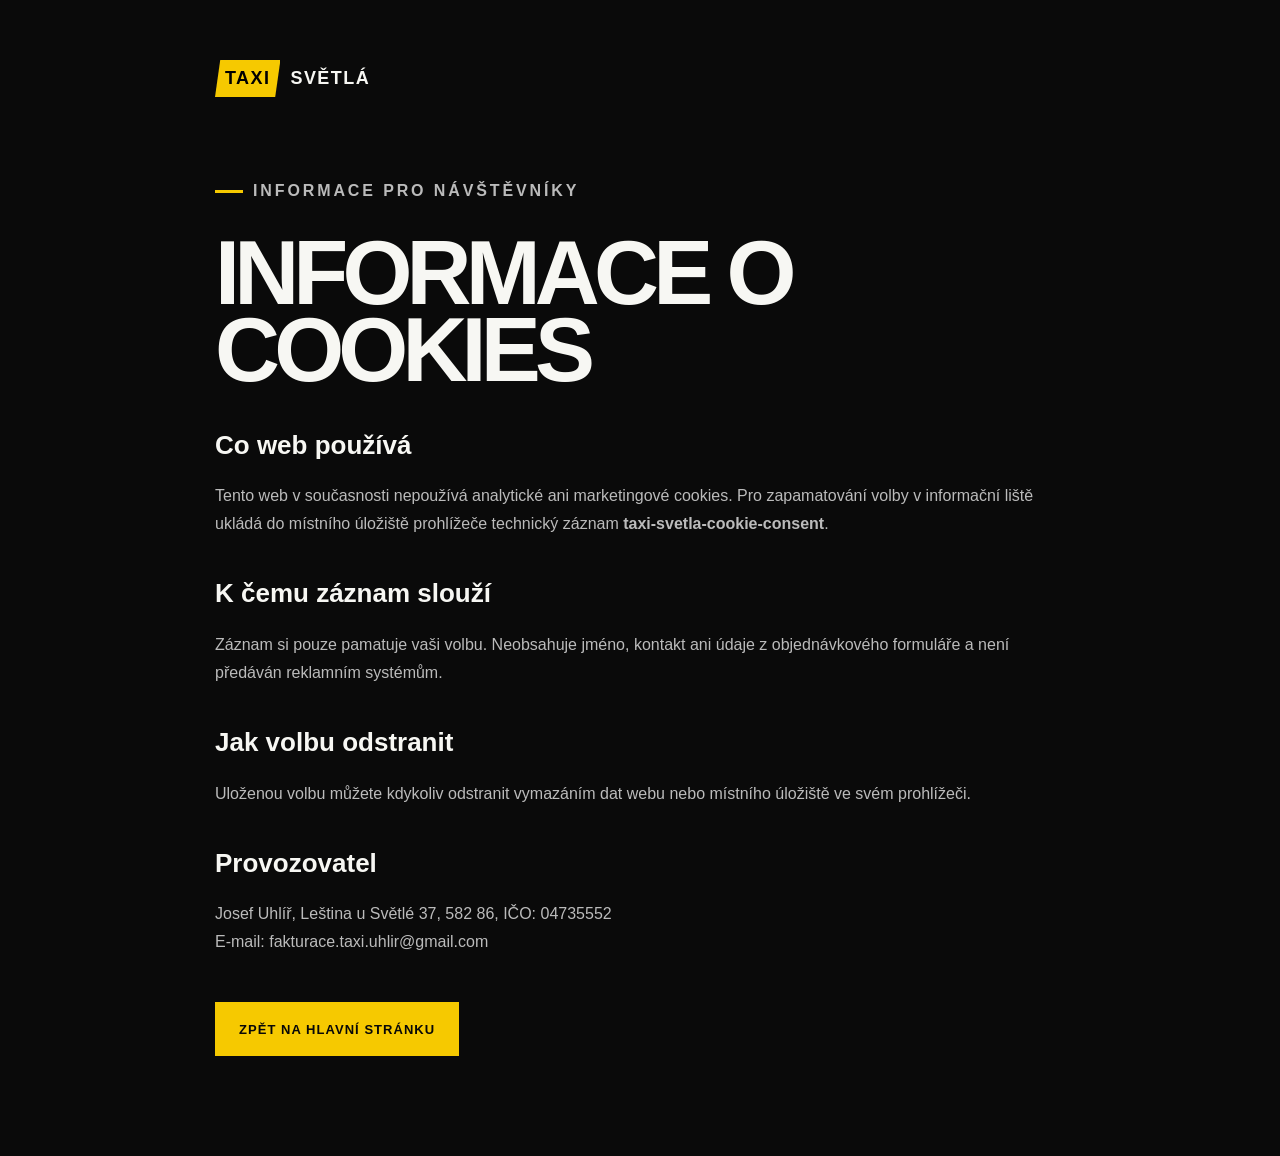
<file: cookies.html>
<!doctype html><html lang="cs"><head><meta charset="utf-8"><meta name="viewport" content="width=device-width,initial-scale=1"><title>Informace o cookies | Taxi Světlá</title><link rel="stylesheet" href="styles.css"></head><body><main class="legal-page"><a class="brand" href="index.html"><span class="brand-mark">TAXI</span><span>SVĚTLÁ</span></a><p class="eyebrow"><span></span> INFORMACE PRO NÁVŠTĚVNÍKY</p><h1>Informace o cookies</h1><h2>Co web používá</h2><p>Tento web v současnosti nepoužívá analytické ani marketingové cookies. Pro zapamatování volby v informační liště ukládá do místního úložiště prohlížeče technický záznam <strong>taxi-svetla-cookie-consent</strong>.</p><h2>K čemu záznam slouží</h2><p>Záznam si pouze pamatuje vaši volbu. Neobsahuje jméno, kontakt ani údaje z objednávkového formuláře a není předáván reklamním systémům.</p><h2>Jak volbu odstranit</h2><p>Uloženou volbu můžete kdykoliv odstranit vymazáním dat webu nebo místního úložiště ve svém prohlížeči.</p><h2>Provozovatel</h2><p>Josef Uhlíř, Leština u Světlé 37, 582 86, IČO: 04735552<br>E-mail: fakturace.taxi.uhlir@gmail.com</p><a class="button button-primary" href="index.html">Zpět na hlavní stránku</a></main></body></html>
</file>
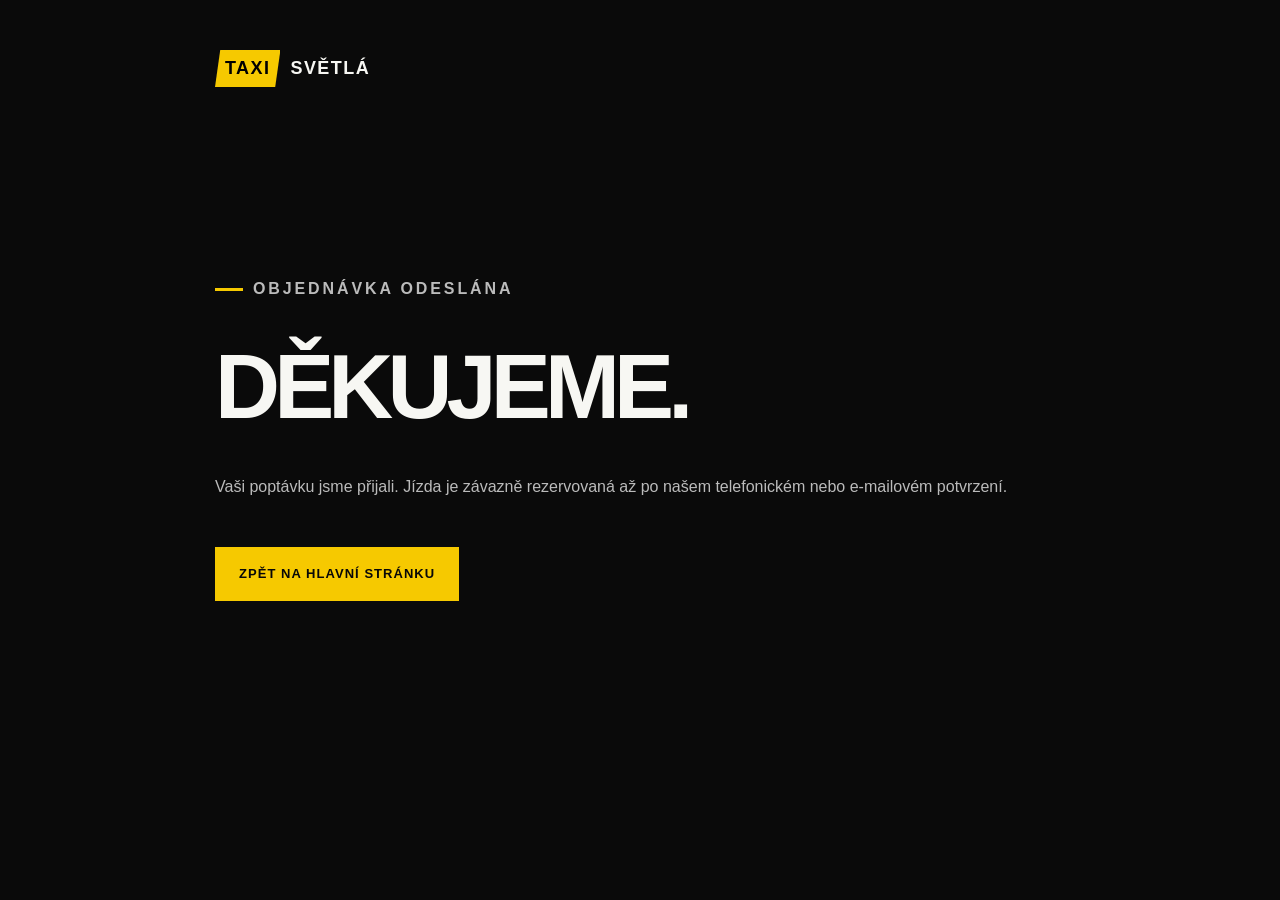
<file: dekujeme.html>
<!doctype html><html lang="cs"><head><meta charset="utf-8"><meta name="viewport" content="width=device-width,initial-scale=1"><title>Objednávka odeslána | Taxi Světlá</title><link rel="stylesheet" href="styles.css"></head><body><main class="legal-page thank-you"><a class="brand" href="index.html"><span class="brand-mark">TAXI</span><span>SVĚTLÁ</span></a><p class="eyebrow"><span></span> OBJEDNÁVKA ODESLÁNA</p><h1>Děkujeme.</h1><p>Vaši poptávku jsme přijali. Jízda je závazně rezervovaná až po našem telefonickém nebo e-mailovém potvrzení.</p><a class="button button-primary" href="index.html">Zpět na hlavní stránku</a></main></body></html>
</file>
<file: styles.css>
:root { --yellow:#f6c900; --black:#0a0a0a; --panel:#151515; --muted:#a5a5a5; --white:#f7f7f3; }
*{box-sizing:border-box} html{scroll-behavior:smooth} body{margin:0;background:var(--black);color:var(--white);font-family:Arial,Helvetica,sans-serif} a{color:inherit;text-decoration:none} button,input,select,textarea{font:inherit}
.topbar{height:82px;padding:0 5vw;display:flex;align-items:center;justify-content:space-between;position:absolute;inset:0 0 auto;z-index:10;border-bottom:1px solid #ffffff22}.brand{display:flex;align-items:center;gap:10px;font-weight:900;letter-spacing:.08em;font-size:18px}.brand-mark{background:var(--yellow);color:#000;padding:8px 10px;clip-path:polygon(8% 0,100% 0,92% 100%,0 100%)}nav{display:flex;gap:34px;font-size:13px;font-weight:700;text-transform:uppercase;letter-spacing:.1em}nav a:hover{color:var(--yellow)}.phone-pill{border:1px solid #ffffff55;border-radius:999px;padding:12px 20px;font-weight:800}.phone-pill:hover{background:var(--yellow);border-color:var(--yellow);color:#000}
.hero{min-height:840px;position:relative;display:flex;align-items:center;background:url('images/hero.jpg') center/cover no-repeat}.hero-overlay{position:absolute;inset:0;background:linear-gradient(90deg,rgba(0,0,0,.95) 0%,rgba(0,0,0,.72) 50%,rgba(0,0,0,.22) 100%),linear-gradient(0deg,#0a0a0a 0%,transparent 28%)}.hero-content{width:min(1180px,90vw);margin:0 auto;position:relative;padding-top:80px}.eyebrow{display:flex;align-items:center;gap:10px;color:#c8c8c8;font-size:12px;font-weight:800;letter-spacing:.18em}.eyebrow span{display:inline-block;width:28px;height:3px;background:var(--yellow)}h1{font-size:clamp(58px,8vw,110px);line-height:.86;letter-spacing:-.065em;margin:30px 0;text-transform:uppercase;max-width:900px}h1 em,h2 em{font-style:normal;color:var(--yellow)}.hero-copy{max-width:640px;color:#d1d1d1;font-size:19px;line-height:1.65}.hero-actions{display:flex;gap:14px;margin-top:34px}.button{min-height:54px;padding:0 24px;display:inline-flex;align-items:center;justify-content:center;gap:32px;border:0;font-size:13px;font-weight:900;letter-spacing:.08em;text-transform:uppercase;cursor:pointer}.button-primary{background:var(--yellow);color:#080808}.button-primary:hover{background:#ffdc32}.button-ghost{border:1px solid #ffffff55}.button-ghost:hover{border-color:white}.hero-facts{display:flex;margin-top:70px;gap:64px}.hero-facts div{display:flex;flex-direction:column}.hero-facts strong{font-size:22px}.hero-facts span{color:#aaa;font-size:12px;text-transform:uppercase;letter-spacing:.1em;margin-top:6px}
.booking-wrap{width:min(1180px,90vw);margin:-22px auto 0;position:relative;display:grid;grid-template-columns:.8fr 1.2fr;background:var(--yellow);color:#111}.booking-intro{padding:54px}.booking-intro .eyebrow{color:#111}.booking-intro .eyebrow span{background:#111}.booking-intro h2,.section h2,.airport-band h2,.contact h2{font-size:clamp(40px,5vw,68px);line-height:.98;letter-spacing:-.05em;margin:18px 0}.booking-intro p{line-height:1.65;max-width:430px}.booking-intro>a{font-weight:900;border-bottom:2px solid #111}.booking-form{background:#171717;padding:42px;display:grid;grid-template-columns:1fr 1fr;gap:18px;color:white}.booking-form label{font-size:11px;text-transform:uppercase;letter-spacing:.09em;color:#bbb;font-weight:800}.booking-form input,.booking-form select,.booking-form textarea{display:block;width:100%;margin-top:8px;background:#262626;border:1px solid #3c3c3c;color:white;padding:14px;outline:none}.booking-form input:focus,.booking-form select:focus,.booking-form textarea:focus{border-color:var(--yellow)}.booking-form .wide{grid-column:1/-1}.booking-form .consent{display:flex;align-items:flex-start;gap:10px;text-transform:none;font-weight:400;letter-spacing:0}.consent input{width:auto;margin:2px 0}.booking-form button{width:100%}
.section{width:min(1180px,90vw);margin:0 auto;padding:120px 0}.section-heading{display:grid;grid-template-columns:1.2fr .8fr;gap:70px;align-items:end;margin-bottom:50px}.section-heading>p{color:var(--muted);font-size:17px;line-height:1.7}.service-grid{display:grid;grid-template-columns:repeat(4,1fr);border-top:1px solid #303030;border-left:1px solid #303030}.service-grid article{padding:34px;border-right:1px solid #303030;border-bottom:1px solid #303030;min-height:260px}.service-icon{display:grid;place-items:center;width:52px;height:52px;background:var(--yellow);color:#000;font-weight:900;font-size:20px}.service-grid h3{font-size:19px;margin:30px 0 12px}.service-grid p{color:var(--muted);line-height:1.65;font-size:14px}
.airport-band{padding:100px max(5vw,calc((100vw - 1180px)/2));display:grid;grid-template-columns:1.1fr .9fr;gap:100px;align-items:end;background:linear-gradient(90deg,#1c1c1c,#111);border-top:1px solid #292929;border-bottom:1px solid #292929}.airport-band>div:last-child p{color:#bbb;font-size:18px;line-height:1.75}.text-link{display:inline-block;color:var(--yellow);font-weight:900;margin-top:20px;border-bottom:1px solid var(--yellow);padding-bottom:5px}
.fleet{padding-bottom:100px}.fleet-grid{display:grid;grid-template-columns:repeat(3,1fr);gap:20px}.fleet-grid article{background:#171717;overflow:hidden}.fleet-grid img{width:100%;height:340px;object-fit:cover;filter:saturate(.75);transition:.4s}.fleet-grid article:hover img{transform:scale(1.025);filter:saturate(1)}.fleet-grid article>div{padding:24px;display:flex;justify-content:space-between;align-items:center}.fleet-grid h3{margin:0;font-size:18px}.fleet-grid span{color:var(--yellow);font-weight:800;font-size:13px}
.payments{display:flex;align-items:center;justify-content:center;gap:48px;padding:28px 5vw;background:var(--yellow);color:#111}.payments span{text-transform:uppercase;font-size:11px;letter-spacing:.15em}.payments strong{font-size:14px}.contact{width:min(1180px,90vw);margin:0 auto;padding:120px 0;display:grid;grid-template-columns:1fr 1fr;gap:100px;align-items:center}.contact-copy{color:#bbb;max-width:500px;line-height:1.7;font-size:18px}.contact-card{background:#171717;border-left:5px solid var(--yellow);padding:48px;display:flex;flex-direction:column;align-items:flex-start;gap:24px}.big-phone{font-size:clamp(28px,4vw,46px);font-weight:900;color:var(--yellow)}.contact-card>p{color:#bbb;line-height:1.7}.socials{display:flex;gap:12px}.socials a{border:1px solid #444;padding:10px 14px;font-size:12px;font-weight:800;text-transform:uppercase}footer{border-top:1px solid #292929;padding:32px 5vw 100px;display:flex;align-items:center;justify-content:space-between;color:#888;font-size:12px}footer .brand{color:white}.mobile-call{display:none}
@media(max-width:900px){nav{display:none}.hero{min-height:760px}.hero-content{padding-top:100px}.hero-facts{gap:28px}.booking-wrap,.section-heading,.airport-band,.contact{grid-template-columns:1fr}.booking-intro{padding:38px}.service-grid{grid-template-columns:1fr 1fr}.fleet-grid{grid-template-columns:1fr}.fleet-grid img{height:420px}.airport-band{gap:25px}.payments{flex-wrap:wrap;gap:20px 36px}.contact{gap:30px}}
@media(max-width:600px){.topbar{height:70px}.phone-pill{display:none}.brand{font-size:14px}.hero{min-height:720px}.hero-overlay{background:linear-gradient(90deg,rgba(0,0,0,.93),rgba(0,0,0,.5)),linear-gradient(0deg,#0a0a0a,transparent 40%)}h1{font-size:54px}.hero-copy{font-size:16px}.hero-actions{flex-direction:column;align-items:stretch}.hero-facts{margin-top:42px;display:grid;grid-template-columns:1fr 1fr}.hero-facts div:last-child{display:none}.booking-wrap{width:100%;margin:0}.booking-form{grid-template-columns:1fr;padding:28px 20px}.booking-form label{grid-column:1/-1}.section{padding:80px 0}.section-heading{gap:10px}.service-grid{grid-template-columns:1fr}.service-grid article{min-height:auto}.airport-band{padding-top:70px;padding-bottom:70px}.fleet-grid img{height:300px}.payments{justify-content:flex-start}.contact{padding:80px 0}.contact-card{padding:28px 22px}.big-phone{font-size:27px}footer{padding-bottom:90px;align-items:flex-start;gap:20px;flex-direction:column}.mobile-call{display:block;position:fixed;z-index:30;bottom:12px;left:12px;right:12px;text-align:center;background:var(--yellow);color:#000;padding:16px;font-size:13px;font-weight:900;text-transform:uppercase;box-shadow:0 8px 28px #000}}

.booking-form .honeypot{display:none}.consent a{color:var(--yellow);text-decoration:underline}.footer-links{display:flex;gap:22px}.footer-links a:hover{color:white}.cookie-bar{position:fixed;z-index:50;left:22px;right:22px;bottom:22px;background:#f7f7f3;color:#111;border-left:6px solid var(--yellow);box-shadow:0 12px 50px #0008;padding:22px 26px;display:flex;align-items:center;justify-content:space-between;gap:28px}.cookie-bar[hidden]{display:none}.cookie-bar strong{font-size:17px}.cookie-bar p{margin:6px 0 0;line-height:1.45;font-size:13px}.cookie-bar p a{text-decoration:underline}.cookie-actions{display:flex;gap:10px;flex-shrink:0}.cookie-actions button{border:1px solid #222;background:transparent;padding:12px 16px;font-weight:800;cursor:pointer}.cookie-actions button:last-child{background:var(--yellow)}.legal-page{width:min(850px,90vw);margin:0 auto;padding:60px 0 100px}.legal-page>.brand{margin-bottom:80px}.legal-page h1{font-size:clamp(50px,8vw,90px)}.legal-page h2{font-size:26px;margin-top:40px}.legal-page p{color:#bbb;line-height:1.75;font-size:16px}.legal-page .button{margin-top:30px}.thank-you{min-height:100vh;display:flex;flex-direction:column;align-items:flex-start;justify-content:center}.thank-you>.brand{position:absolute;top:50px}@media(max-width:700px){.cookie-bar{left:10px;right:10px;bottom:80px;align-items:stretch;flex-direction:column}.cookie-actions{display:grid;grid-template-columns:1fr 1fr}.footer-links{flex-direction:column}.legal-page>.brand{margin-bottom:55px}}
.top-firma{margin-top:10px;display:inline-flex;padding:10px;background:#fff;border-radius:8px;transition:transform .2s}.top-firma:hover{transform:translateY(-2px)}.top-firma img{display:block;width:138px;height:120px}

.sweetify-promo{width:min(1180px,90vw);margin:0 auto 70px;display:grid;grid-template-columns:auto 1fr auto;align-items:center;gap:26px;padding:25px 30px;background:linear-gradient(110deg,#f6c900,#ffdc32);color:#090909;box-shadow:0 16px 45px #0005;transition:transform .2s,box-shadow .2s}.sweetify-promo:hover{transform:translateY(-3px);box-shadow:0 20px 55px #0008}.sweetify-kicker{padding:9px 11px;background:#0a0a0a;color:#f6c900;font-size:11px;font-weight:900;letter-spacing:.14em}.sweetify-copy{display:flex;flex-direction:column;gap:5px}.sweetify-copy strong{font-size:20px}.sweetify-copy small{font-size:13px}.sweetify-cta{font-size:13px;font-weight:900;text-transform:uppercase;white-space:nowrap}@media(max-width:700px){.sweetify-promo{grid-template-columns:1fr;margin-bottom:45px;gap:14px;padding:24px}.sweetify-kicker{justify-self:start}.sweetify-cta{white-space:normal}}
</file>
